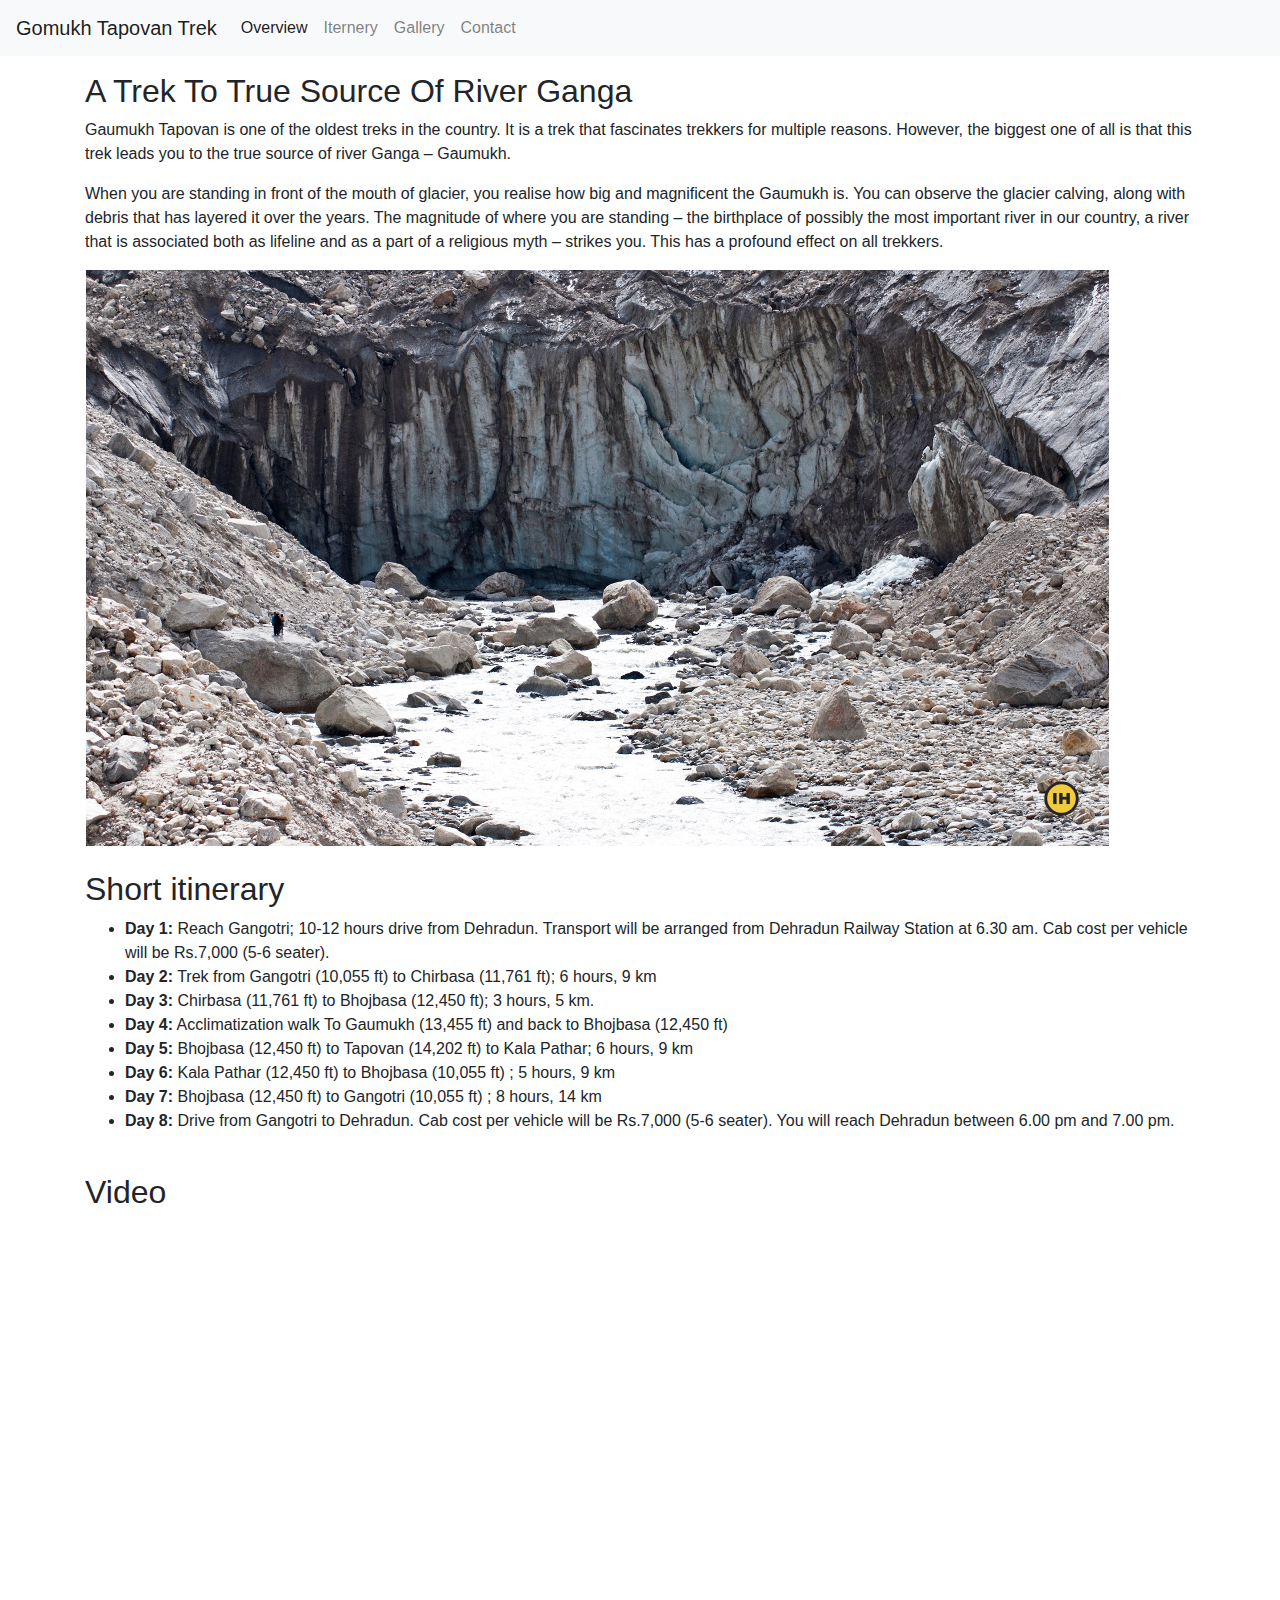
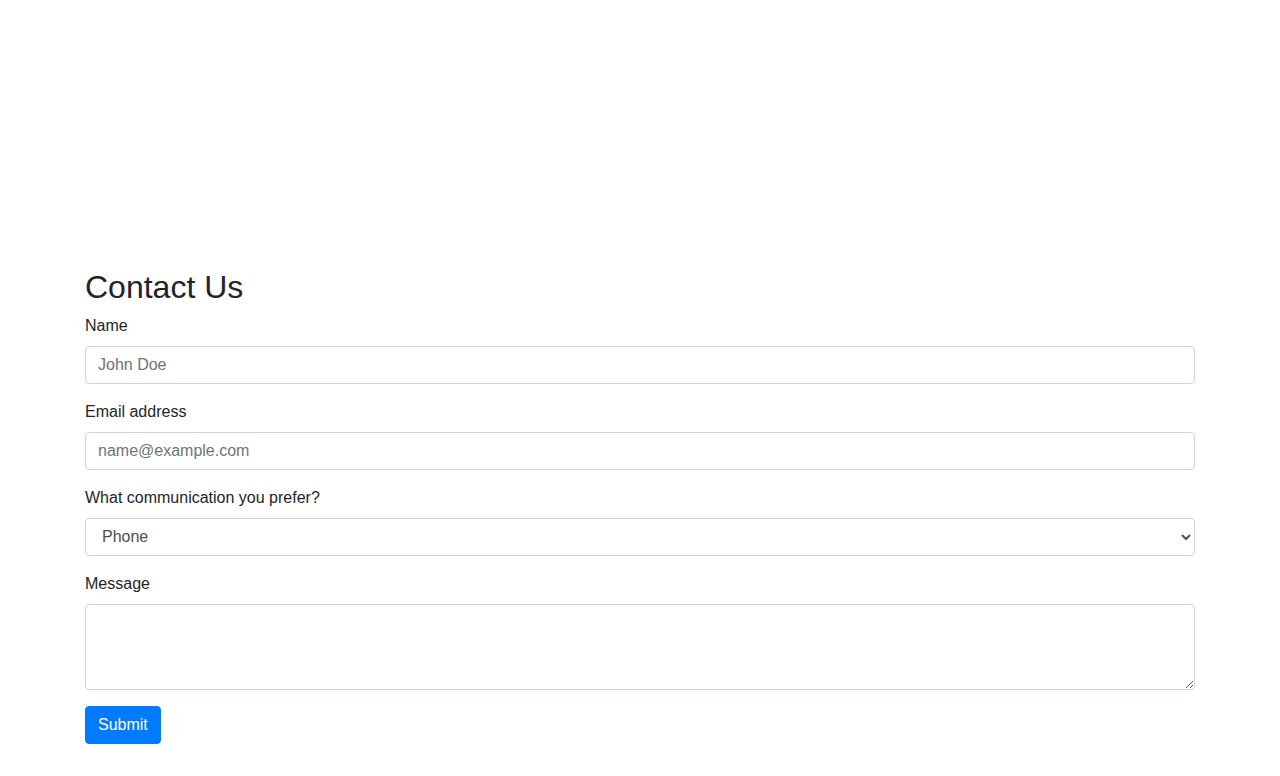
<file: Project_#1/index.html>
<!--
    Task: 
    We didn't cover all the possible HTML tags yet. What are they? And what should they be used for?

    For this project you should:
    1. Find a resource online that gives you a list of each HTML tag that you can use.
    2. Pick 5 of those tags (5 that we have not covered so far).
    3. Create a simple website about your favorite book / story, and include those 5 tags in the HTML. (The page can have any other tags as well, as long as those 5 are included). This can take any form. You can get as complicated or as simple as you wish.
    4. Add comments to each section of your code, explaining the purpose of that block.

    Extra Credit:
    For extra credit, use one or more of these tags (if you haven't already):
    1. <video>
    2. <audio>
    3. <form>
    4. <select>
    5. <input>
    6. <base>
    7. <meta>
    8. <iframe>
-->
<!DOCTYPE html>
<html lang="en">
<head>
  <!--new HTML tag 1: meta: used for charecter set and responsive layout-->
    <meta charset="UTF-8">
    <meta name="viewport" content="width=device-width, initial-scale=1.0">
  <!--new HTML 2: title: title of webpage-->  
    <title>My Travel Story</title>
    <!-- importing Bootstrap CSS -->
    <link rel="stylesheet" href="https://maxcdn.bootstrapcdn.com/bootstrap/4.0.0/css/bootstrap.min.css" integrity="sha384-Gn5384xqQ1aoWXA+058RXPxPg6fy4IWvTNh0E263XmFcJlSAwiGgFAW/dAiS6JXm" crossorigin="anonymous">

</head>
<body>
  <!--adding page header-->
    <header>
      <!--new HTML tag 3: nav: using for navigation-->
        <nav class="navbar navbar-expand-lg navbar-light bg-light">
            <a class="navbar-brand" href="#">Gomukh Tapovan Trek</a>
            <button class="navbar-toggler" type="button" data-toggle="collapse" data-target="#navbarSupportedContent" aria-controls="navbarSupportedContent" aria-expanded="false" aria-label="Toggle navigation">
              <span class="navbar-toggler-icon"></span>
            </button>
          <!--adding a section id as href to scroll to that section -->
            <div class="collapse navbar-collapse" id="navbarSupportedContent">
              <ul class="navbar-nav mr-auto">
                <li class="nav-item active">
                  <a class="nav-link" href="#overview">Overview <span class="sr-only">(current)</span></a>
                </li>
                <li class="nav-item">
                  <a class="nav-link" href="#iternery">Iternery</a>
                </li>
                <li class="nav-item">
                    <a class="nav-link" href="#gallery">Gallery</a>
                  </li>
                  <li class="nav-item">
                    <a class="nav-link" href="#contact">Contact</a>
                  </li>
                  </ul>
            </div>
          </nav>   
    </header>
    <!--page main content area-->
    <main>
      <!--new HTML tag 4: section: used to group site sections site-->
        <section id="overview" class="container my-2 py-2">
            <h2>A Trek To True Source Of River Ganga</h2>
            <p>Gaumukh Tapovan is one of the oldest treks in the country. It is a trek that fascinates trekkers for multiple reasons. However, the biggest one of all is that this trek leads you to the true source of river Ganga – Gaumukh.</p>

            <p>When you are standing in front of the mouth of glacier, you realise how big and magnificent the Gaumukh is. You can observe the glacier calving, along with debris that has layered it over the years. The magnitude of where you are standing – the birthplace of possibly the most important river in our country, a river that is associated both as lifeline and as a part of a religious myth – strikes you. This has a profound effect on all trekkers.</p>
            <img class="img-fluid" src="./images/Gaumukh-Gangotri-Glacier-Trek-Atul-Rana-Indiahikes-trekker.jpg" alt="">
        </section>
        <!--section 2 -->
        <section id="iternery" class="container my-2 py-2">
            <h2>Short itinerary</h2>
            <!--adding an unorderd list-->
            <ul>
                <li><b>Day 1:</b> Reach Gangotri; 10-12 hours drive from Dehradun. Transport will be arranged from Dehradun Railway Station at 6.30 am. Cab cost per vehicle will be Rs.7,000 (5-6 seater).</li>
                <li><b>Day 2:</b> Trek from Gangotri (10,055 ft) to Chirbasa (11,761 ft); 6 hours, 9 km</li>
                <li><b>Day 3:</b> Chirbasa (11,761 ft) to Bhojbasa (12,450 ft); 3 hours, 5 km.</li>
                <li><b>Day 4:</b> Acclimatization walk To Gaumukh (13,455 ft) and back to Bhojbasa (12,450 ft)</li>
                <li><b>Day 5:</b> Bhojbasa (12,450 ft) to Tapovan (14,202 ft) to Kala Pathar; 6 hours, 9 km</li>
                <li><b>Day 6:</b> Kala Pathar (12,450 ft) to Bhojbasa (10,055 ft) ; 5 hours, 9 km</li>
                <li><b>Day 7:</b> Bhojbasa (12,450 ft) to Gangotri (10,055 ft) ; 8 hours, 14 km</li>
                <li><b>Day 8:</b> Drive from Gangotri to Dehradun. Cab cost per vehicle will be Rs.7,000 (5-6 seater). You will reach Dehradun between 6.00 pm and 7.00 pm.</li>
            </ul>
            
        </section>
        <!--section 3-->
        <section id="gallery" class="container my-2 py-2">
          <h2>Video</h2>
            <div class="embed-responsive embed-responsive-16by9">
              <!--new HTML tag : 5: iframe: used to call a youtube video-->
                <iframe class="embed-responsive-item" src="https://www.youtube.com/embed/EZpmceY75E8?rel=0" allowfullscreen></iframe>
            </div>
        </section>
        <!--section 4-->
        <section id="contact" class="container my-2 py-2">
          <h2>Contact Us</h2>
          <!--new HTML tag 6: form: used to create form-->
            <form>
              <div class="form-group">
                <label for="exampleFormControlInput1">Name</label>
                <!--new HTML tag 7: input: used for form inputs-->
                <input type="text" class="form-control" placeholder="John Doe">
              </div>
              <div class="form-group">
                  <label for="exampleFormControlInput1">Email address</label>
                  <input type="email" class="form-control" placeholder="name@example.com">
                </div>
                <div class="form-group">
                  <label for="exampleFormControlSelect2">What communication you prefer?</label>
                  <select class="form-control">
                    <option>Phone</option>
                    <option>Email</option>
                    <option>F2F</option>
                  </select>
                </div>
                <div class="form-group">
                  <label for="exampleFormControlTextarea1">Message</label>
                  <textarea class="form-control" id="exampleFormControlTextarea1" rows="3"></textarea>
                </div>
                <div class="form-group">
                  <button type="button" class="btn btn-primary">Submit</button>
                </div>
              </form>
        </section>
    </main>

</body>
</html>
</file>
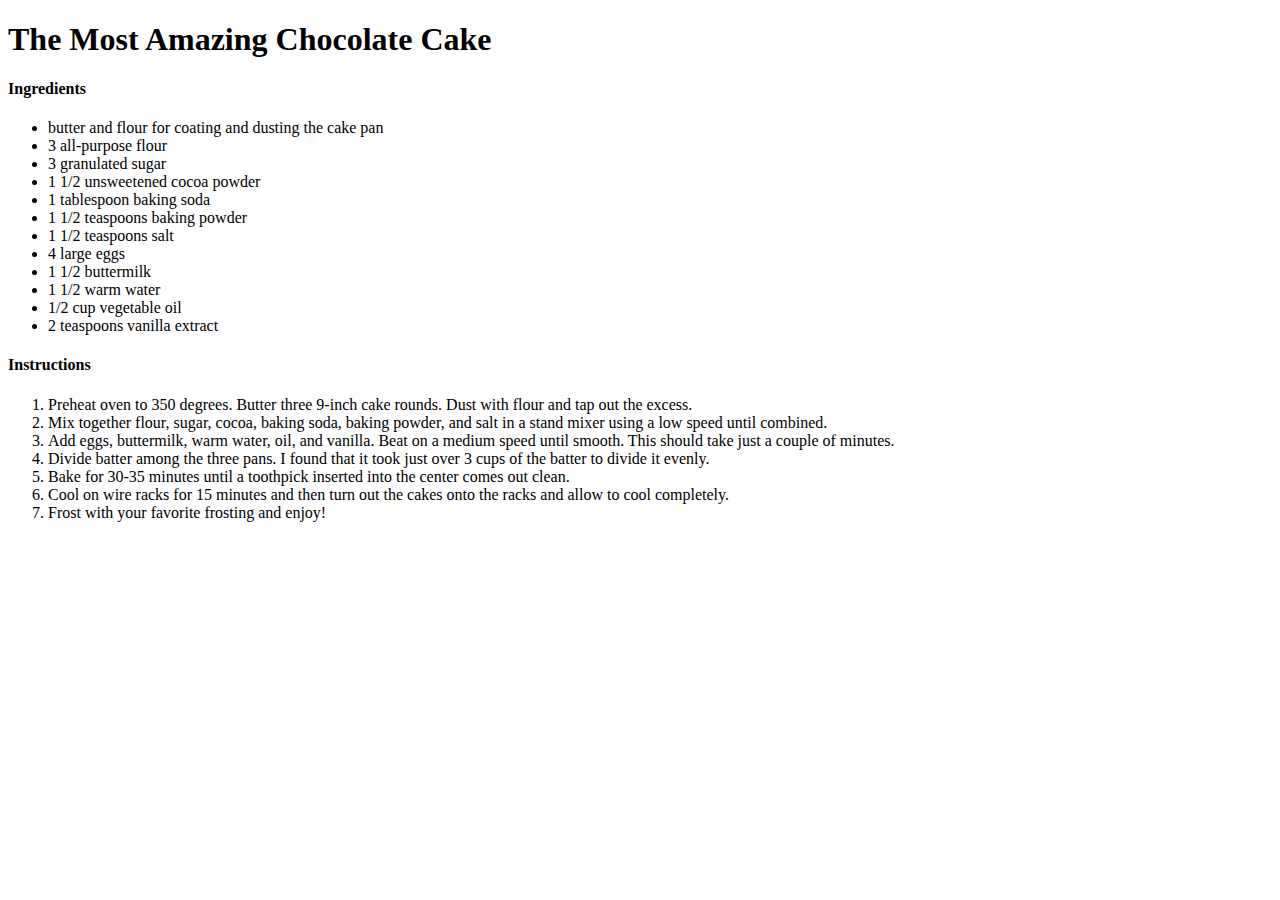
<file: Homework_Assignment_#1_Lists/HA1_lists.html>
<!DOCTYPE html>
<html>
<head>
    <meta charset="utf-8" />
    <meta http-equiv="X-UA-Compatible" content="IE=edge">
    <title>Homework Assignment #1</title>
    <meta name="viewport" content="width=device-width, initial-scale=1">
</head>
<body>
    <!--
Task:
What's your favorite food? Do you know how to make it yourself? If not, look up the recipe online. Next, create an HTML document, and within the body of the page, create two lists:
1. The first list should be an unordered list of all the ingredients needed to make the dish.
2. The second list should be an ordered list, detailing the steps you need to take to prepare that dish.

Extra Credit:
For extra credit, add comments to your HTML, to explain the purpose of each section of code that you create.
    -->
<!--Recipe name in big heading-->
<h1>The Most Amazing Chocolate Cake</h1>
<!--Small heading-->
        <h4>Ingredients</h4>
<!--Unordered list start-->        
        <ul>
            <!--List items start-->
            <li>butter and flour for coating and dusting the cake pan</li>
            <li>3 all-purpose flour</li>
            <li>3 granulated sugar</li>
            <li>1 1/2 unsweetened cocoa powder</li>
            <li>1 tablespoon baking soda</li>
            <li>1 1/2  teaspoons  baking powder</li>
            <li>1 1/2  teaspoons  salt</li>
            <li>4  large eggs</li>
            <li>1 1/2 buttermilk</li>
            <li>1 1/2 warm water</li>
            <li>1/2  cup  vegetable oil</li>
            <li>2  teaspoons  vanilla extract</li>
            <!--List items end-->
        </ul>
 <!--Unordered list start-->
<!--small heading-->
        <h4>Instructions</h4>
 <!--Ordered list start-->
        <ol>
            <!--List items start-->
            <li>Preheat oven to 350 degrees. Butter three 9-inch cake rounds. Dust with flour and tap out the excess.</li>
            <li>Mix together flour, sugar, cocoa, baking soda, baking powder, and salt in a stand mixer using a low speed until combined.</li>
            <li>Add eggs, buttermilk, warm water, oil, and vanilla. Beat on a medium speed until smooth. This should take just a couple of minutes.</li>
            <li>Divide batter among the three pans. I found that it took just over 3 cups of the batter to divide it evenly.</li>
            <li>Bake for 30-35 minutes until a toothpick inserted into the center comes out clean.</li>
            <li>Cool on wire racks for 15 minutes and then turn out the cakes onto the racks and allow to cool completely.</li>
            <li>Frost with your favorite frosting and enjoy!</li>
            <!--List items end-->
        </ol>
 <!--Ordered list end-->

</body>
</html>
</file>
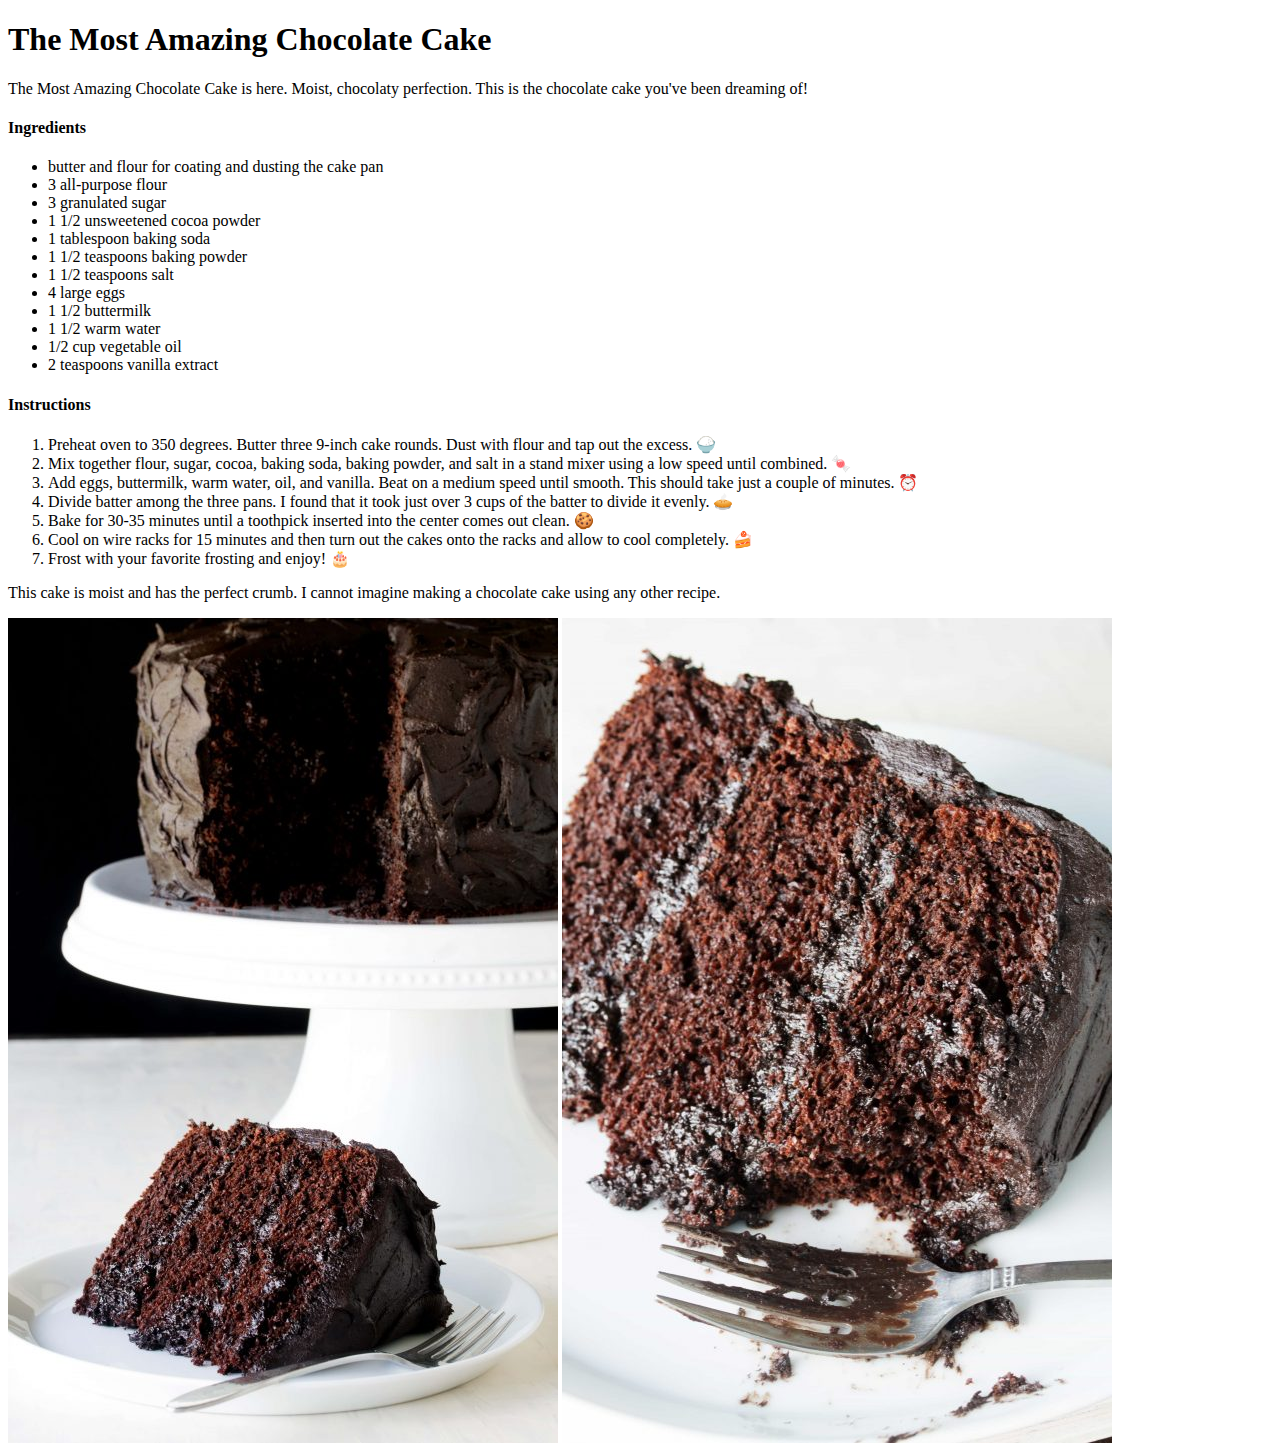
<file: Homework_Assignment_#2_Images/HA2_Images.html>
<!--
		Task:
		1. Add a title to your page (within the <head>) and an actual <h1> title on the page.
		2. Below the h1, add a paragraph that explains what the food is, and why you like it so much.
		3. Add emojis to your second list (the ordered list), so that at least 5 of the lines end with an emoji character. You can find emojis online pretty easily. Download them from your favorite emoji website and then upload them somewhere so you can link to them on your HTML page.
		4. Below your final list, add another paragraph that describes what the dish should look, smell, and taste like when it's all done.

		Extra Credit:
		Below the final paragraph on the page, add a few images of finished versions of your dish so that the reader can see what the final product should look like.
    -->
<!DOCTYPE html>
<html>
<head>
    <meta charset="utf-8" />
    <meta http-equiv="X-UA-Compatible" content="IE=edge">
    <title>The Most Amazing Chocolate Cake</title>
    <meta name="viewport" content="width=device-width, initial-scale=1">
</head>
<body>
<!--Recipe name in big heading-->
<h1>The Most Amazing Chocolate Cake</h1>
<!--paragraph-->
<p>The Most Amazing Chocolate Cake is here. Moist, chocolaty perfection. This is the chocolate cake you've been dreaming of!</p>
<!--Small heading-->
        <h4>Ingredients</h4>
<!--Unordered list start-->        
        <ul>
            <!--List items start-->
            <li>butter and flour for coating and dusting the cake pan</li>
            <li>3 all-purpose flour</li>
            <li>3 granulated sugar</li>
            <li>1 1/2 unsweetened cocoa powder</li>
            <li>1 tablespoon baking soda</li>
            <li>1 1/2  teaspoons  baking powder</li>
            <li>1 1/2  teaspoons  salt</li>
            <li>4  large eggs</li>
            <li>1 1/2 buttermilk</li>
            <li>1 1/2 warm water</li>
            <li>1/2  cup  vegetable oil</li>
            <li>2  teaspoons  vanilla extract</li>
            <!--List items end-->
        </ul>
 <!--Unordered list start-->
<!--small heading-->
        <h4>Instructions</h4>
 <!--Ordered list start-->
        <ol>
            <!--List items start-->
            <li>Preheat oven to 350 degrees. Butter three 9-inch cake rounds. Dust with flour and tap out the excess. 🍚</li><!--Added smiley-->
            <li>Mix together flour, sugar, cocoa, baking soda, baking powder, and salt in a stand mixer using a low speed until combined. 🍬</li>
            <li>Add eggs, buttermilk, warm water, oil, and vanilla. Beat on a medium speed until smooth. This should take just a couple of minutes. ⏰</li>
            <li>Divide batter among the three pans. I found that it took just over 3 cups of the batter to divide it evenly. 🥧</li>
            <li>Bake for 30-35 minutes until a toothpick inserted into the center comes out clean. 🍪</li>
            <li>Cool on wire racks for 15 minutes and then turn out the cakes onto the racks and allow to cool completely. 🍰</li>
            <li>Frost with your favorite frosting and enjoy! 🎂</li>
            <!--List items end-->
        </ol>
 <!--Ordered list end-->
 <!--last paragraph-->
 <p>This cake is moist and has the perfect crumb. I cannot imagine making a chocolate cake using any other recipe.</p>
 <img src="./images/The-Most-Amazing-Chocolate-Cake.jpg" alt="Chocolate cake">
<img src="./images/The-Most-Amazing-Chocolate-Cake2.jpg" alt="chocolate cake">
</body>
</html>
</file>
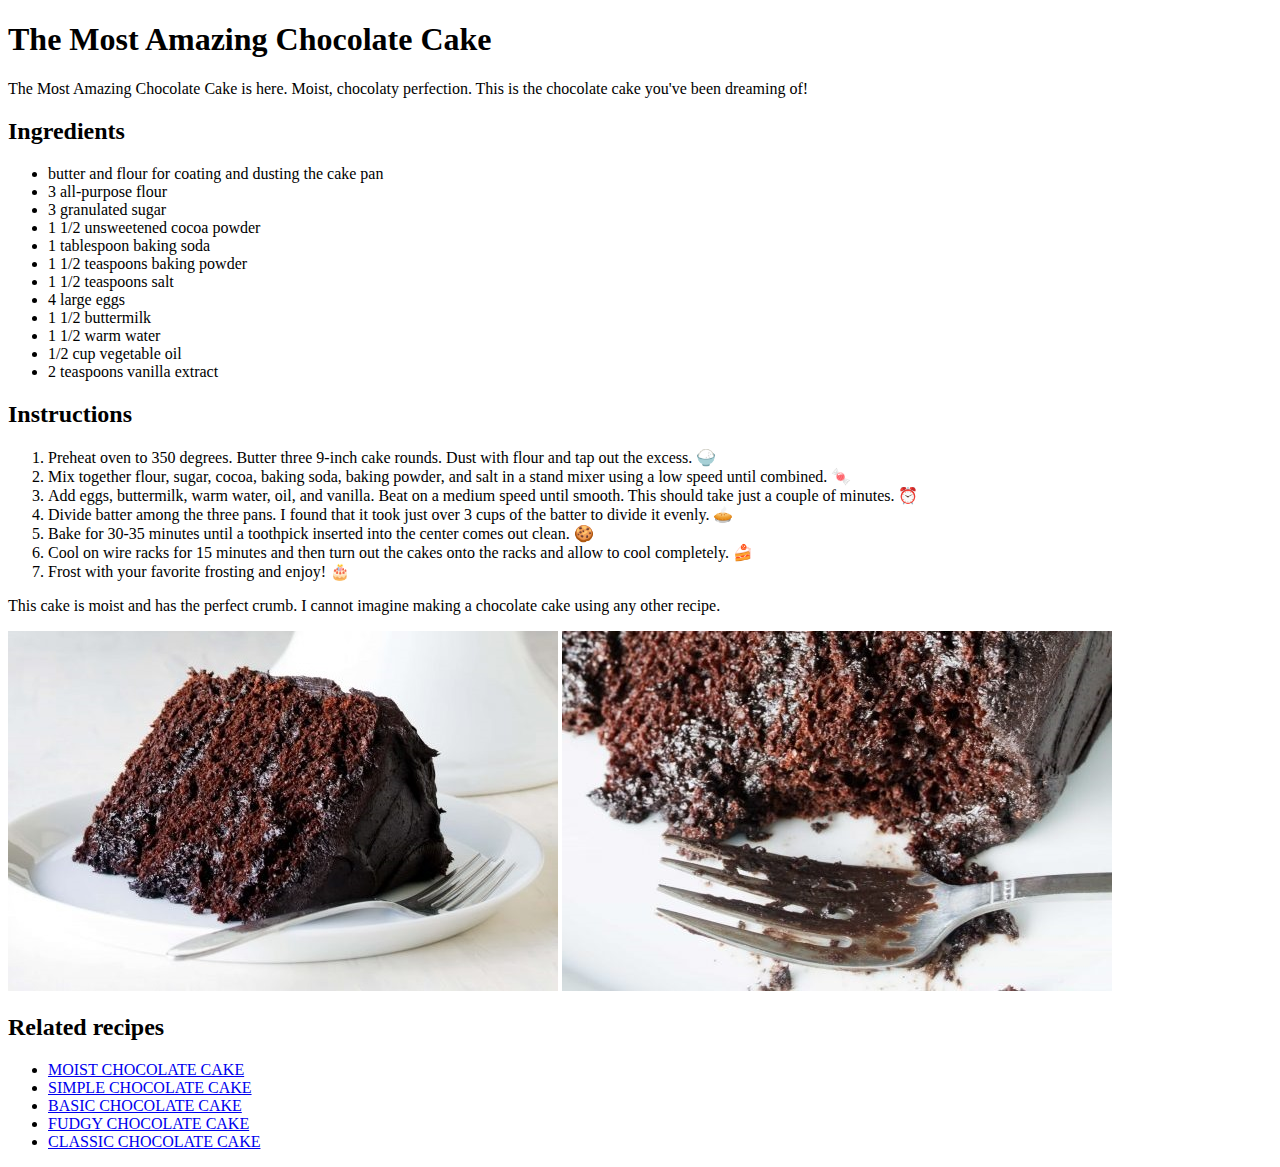
<file: Homework_Assignment_#3_Links/HA3_links.html>
<!--
		Task:
        It's time to compare your recipe to the recipes of others. Find the 5 best recipes for your dish from around the web. Now, add a list to the bottom of your document that links to each of those recipes.

        Extra Credit:
        So far your page is fairly unstructured (just lists, paragraphs and one title). Spruce it up a little by adding section-headings and extra elements to make the recipe more helpful to your readers. Get creative, add any elements you feel would help the user really understand the recipe and the dish itself.
    -->
<!DOCTYPE html>
<html>
<head>
    <meta charset="utf-8" />
    <meta http-equiv="X-UA-Compatible" content="IE=edge">
    <title>The Most Amazing Chocolate Cake</title>
    <meta name="viewport" content="width=device-width, initial-scale=1">
</head>
<body>
    <header>
        <!--Recipe name in big heading-->
        <h1>The Most Amazing Chocolate Cake</h1>
    </header>
    <section>
        <!--paragraph-->
        <p>The Most Amazing Chocolate Cake is here. Moist, chocolaty perfection. This is the chocolate cake you've been dreaming of!</p>
        <!--Small heading-->
                <h2>Ingredients</h2>
        <!--Unordered list start-->        
                <ul>
                    <!--List items start-->
                    <li>butter and flour for coating and dusting the cake pan</li>
                    <li>3 all-purpose flour</li>
                    <li>3 granulated sugar</li>
                    <li>1 1/2 unsweetened cocoa powder</li>
                    <li>1 tablespoon baking soda</li>
                    <li>1 1/2  teaspoons  baking powder</li>
                    <li>1 1/2  teaspoons  salt</li>
                    <li>4  large eggs</li>
                    <li>1 1/2 buttermilk</li>
                    <li>1 1/2 warm water</li>
                    <li>1/2  cup  vegetable oil</li>
                    <li>2  teaspoons  vanilla extract</li>
                    <!--List items end-->
                </ul>
        <!--Unordered list start-->
    </section>
    <section>
        <!--small heading-->
        <h2>Instructions</h2>
        <!--Ordered list start-->
            <ol>
                <!--List items start-->
                <li>Preheat oven to 350 degrees. Butter three 9-inch cake rounds. Dust with flour and tap out the excess. 🍚</li><!--Added smiley-->
                <li>Mix together flour, sugar, cocoa, baking soda, baking powder, and salt in a stand mixer using a low speed until combined. 🍬</li>
                <li>Add eggs, buttermilk, warm water, oil, and vanilla. Beat on a medium speed until smooth. This should take just a couple of minutes. ⏰</li>
                <li>Divide batter among the three pans. I found that it took just over 3 cups of the batter to divide it evenly. 🥧</li>
                <li>Bake for 30-35 minutes until a toothpick inserted into the center comes out clean. 🍪</li>
                <li>Cool on wire racks for 15 minutes and then turn out the cakes onto the racks and allow to cool completely. 🍰</li>
                <li>Frost with your favorite frosting and enjoy! 🎂</li>
                <!--List items end-->
            </ol>
        <!--Ordered list end-->
        <!--last paragraph-->
        <p>This cake is moist and has the perfect crumb. I cannot imagine making a chocolate cake using any other recipe.</p>
    </section>
    <section>
        <!--Images-->
        <img src="./images/The-Most-Amazing-Chocolate-Cake.jpg" alt="Chocolate cake">
        <img src="./images/The-Most-Amazing-Chocolate-Cake2.jpg" alt="chocolate cake">
    </section>
    <section>
        <!--links-->    
        <h2>Related recipes</h2>
        <ul>
            <li><a href="https://www.lifeloveandsugar.com/best-chocolate-cake/" target="_blank">MOIST CHOCOLATE CAKE</a></li>
            <li><a href="https://www.joyofbaking.com/cakes/SimpleChocolateCake.html" target="_blank">SIMPLE CHOCOLATE CAKE</a></li>
            <li><a href="https://www.foodnetwork.com/recipes/food-network-kitchen/basic-chocolate-cake-recipe-2120876" target="_blank">BASIC CHOCOLATE CAKE</a></li>
            <li><a href="https://cafedelites.com/best-fudgy-chocolate-cake/" target="_blank">FUDGY CHOCOLATE CAKE</a></li>
            <li><a href="https://thestayathomechef.com/the-most-amazing-chocolate-cake/" target="_blank">CLASSIC CHOCOLATE CAKE</a></li>
        </ul>
    </section>

</body>
</html>
</file>
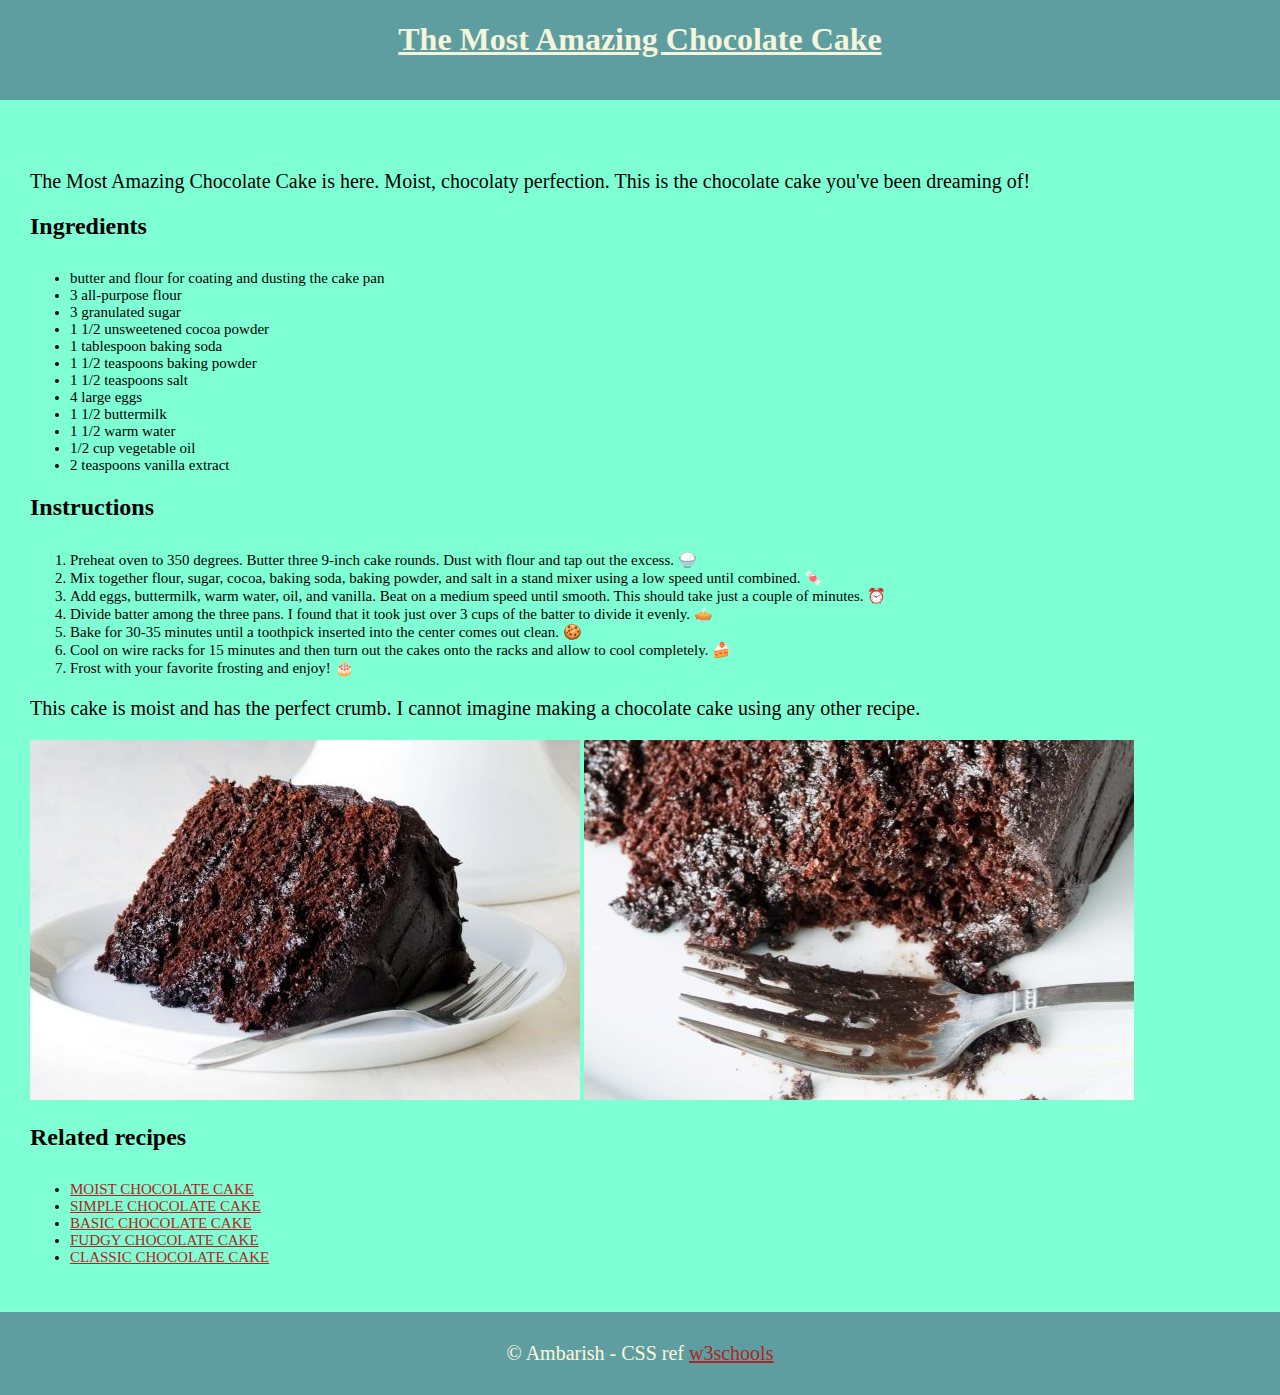
<file: Homework_Assignment_#4_Basic_Styling/HA4_styling.html>
<!--
		Task:
        Let's go back to your recipe (from assignments #1, #2, and #3), and add some styling to it.
        1. Change the background color of the entire page (choose any color you wish)
        2. Change the font size of the paragraphs and lists so they are different sizes.
        3. Add padding below each heading (h1, h2 etc) you've used, to space them out from the content they're above.
        4. Make the page title (the h1) bold, and make it underlined.

        Extra Credit:
        1. Find a website that lists out all the various css properties you can use, and note that URL as a comment in your code.
        2. Using that website as a resource, add a styling property that we haven't covered yet.
    -->
<!DOCTYPE html>
<html>
<head>
    <meta charset="utf-8" />
    <meta http-equiv="X-UA-Compatible" content="IE=edge">
    <title>The Most Amazing Chocolate Cake</title>
    <meta name="viewport" content="width=device-width, initial-scale=1">
    <style>
        body{
            background-color: aquamarine;
            margin: 0;
            padding: 0;
        }
        p{
            font-size: 20px;
        }
        li{
            font-size: 15px;
        }
        h1,h2,h3,h4{
            padding-bottom: 10px;
        }
        h1{
            font-weight: bold;
            text-decoration: underline;
            text-align: center;
        }
        header{
            position: fixed;
            top: 0;
            width: 100%;
            z-index: 99;
            background-color: cadetblue;
            height: 100px;
        }
        header h1{
            color: beige;
        }
        main{
            margin-top: 120px;
            padding: 30px;
        }
        footer{
            background-color: cadetblue;
            width: 100%;
            padding: 10px 0;
        }
        footer p{
            text-align: center;
            color: cornsilk;
        }
        a{
            color: firebrick;
        }
    </style>
</head>
<body>
    <header>
        <!--Recipe name in big heading-->
        <h1>The Most Amazing Chocolate Cake</h1>
    </header>
    <main>
        <section>
            <!--paragraph-->
            <p>The Most Amazing Chocolate Cake is here. Moist, chocolaty perfection. This is the chocolate cake you've been dreaming of!</p>
            <!--Small heading-->
                    <h2>Ingredients</h2>
            <!--Unordered list start-->        
                    <ul>
                        <!--List items start-->
                        <li>butter and flour for coating and dusting the cake pan</li>
                        <li>3 all-purpose flour</li>
                        <li>3 granulated sugar</li>
                        <li>1 1/2 unsweetened cocoa powder</li>
                        <li>1 tablespoon baking soda</li>
                        <li>1 1/2  teaspoons  baking powder</li>
                        <li>1 1/2  teaspoons  salt</li>
                        <li>4  large eggs</li>
                        <li>1 1/2 buttermilk</li>
                        <li>1 1/2 warm water</li>
                        <li>1/2  cup  vegetable oil</li>
                        <li>2  teaspoons  vanilla extract</li>
                        <!--List items end-->
                    </ul>
            <!--Unordered list start-->
        </section>
        <section>
            <!--small heading-->
            <h2>Instructions</h2>
            <!--Ordered list start-->
                <ol>
                    <!--List items start-->
                    <li>Preheat oven to 350 degrees. Butter three 9-inch cake rounds. Dust with flour and tap out the excess. 🍚</li><!--Added smiley-->
                    <li>Mix together flour, sugar, cocoa, baking soda, baking powder, and salt in a stand mixer using a low speed until combined. 🍬</li>
                    <li>Add eggs, buttermilk, warm water, oil, and vanilla. Beat on a medium speed until smooth. This should take just a couple of minutes. ⏰</li>
                    <li>Divide batter among the three pans. I found that it took just over 3 cups of the batter to divide it evenly. 🥧</li>
                    <li>Bake for 30-35 minutes until a toothpick inserted into the center comes out clean. 🍪</li>
                    <li>Cool on wire racks for 15 minutes and then turn out the cakes onto the racks and allow to cool completely. 🍰</li>
                    <li>Frost with your favorite frosting and enjoy! 🎂</li>
                    <!--List items end-->
                </ol>
            <!--Ordered list end-->
            <!--last paragraph-->
            <p>This cake is moist and has the perfect crumb. I cannot imagine making a chocolate cake using any other recipe.</p>
        </section>
        <section>
            <!--Images-->
            <img src="./images/The-Most-Amazing-Chocolate-Cake.jpg" alt="Chocolate cake">
            <img src="./images/The-Most-Amazing-Chocolate-Cake2.jpg" alt="chocolate cake">
        </section>
        <section>
            <!--links-->    
            <h2>Related recipes</h2>
            <ul>
                <li><a href="https://www.lifeloveandsugar.com/best-chocolate-cake/" target="_blank">MOIST CHOCOLATE CAKE</a></li>
                <li><a href="https://www.joyofbaking.com/cakes/SimpleChocolateCake.html" target="_blank">SIMPLE CHOCOLATE CAKE</a></li>
                <li><a href="https://www.foodnetwork.com/recipes/food-network-kitchen/basic-chocolate-cake-recipe-2120876" target="_blank">BASIC CHOCOLATE CAKE</a></li>
                <li><a href="https://cafedelites.com/best-fudgy-chocolate-cake/" target="_blank">FUDGY CHOCOLATE CAKE</a></li>
                <li><a href="https://thestayathomechef.com/the-most-amazing-chocolate-cake/" target="_blank">CLASSIC CHOCOLATE CAKE</a></li>
            </ul>
        </section>
    
    </main>
    <footer>
        <p>
            &copy; Ambarish - CSS ref <a href="https://www.w3schools.com/css/" target="_blank">w3schools</a>
        </p>
    </footer>

</body>
</html>
</file>
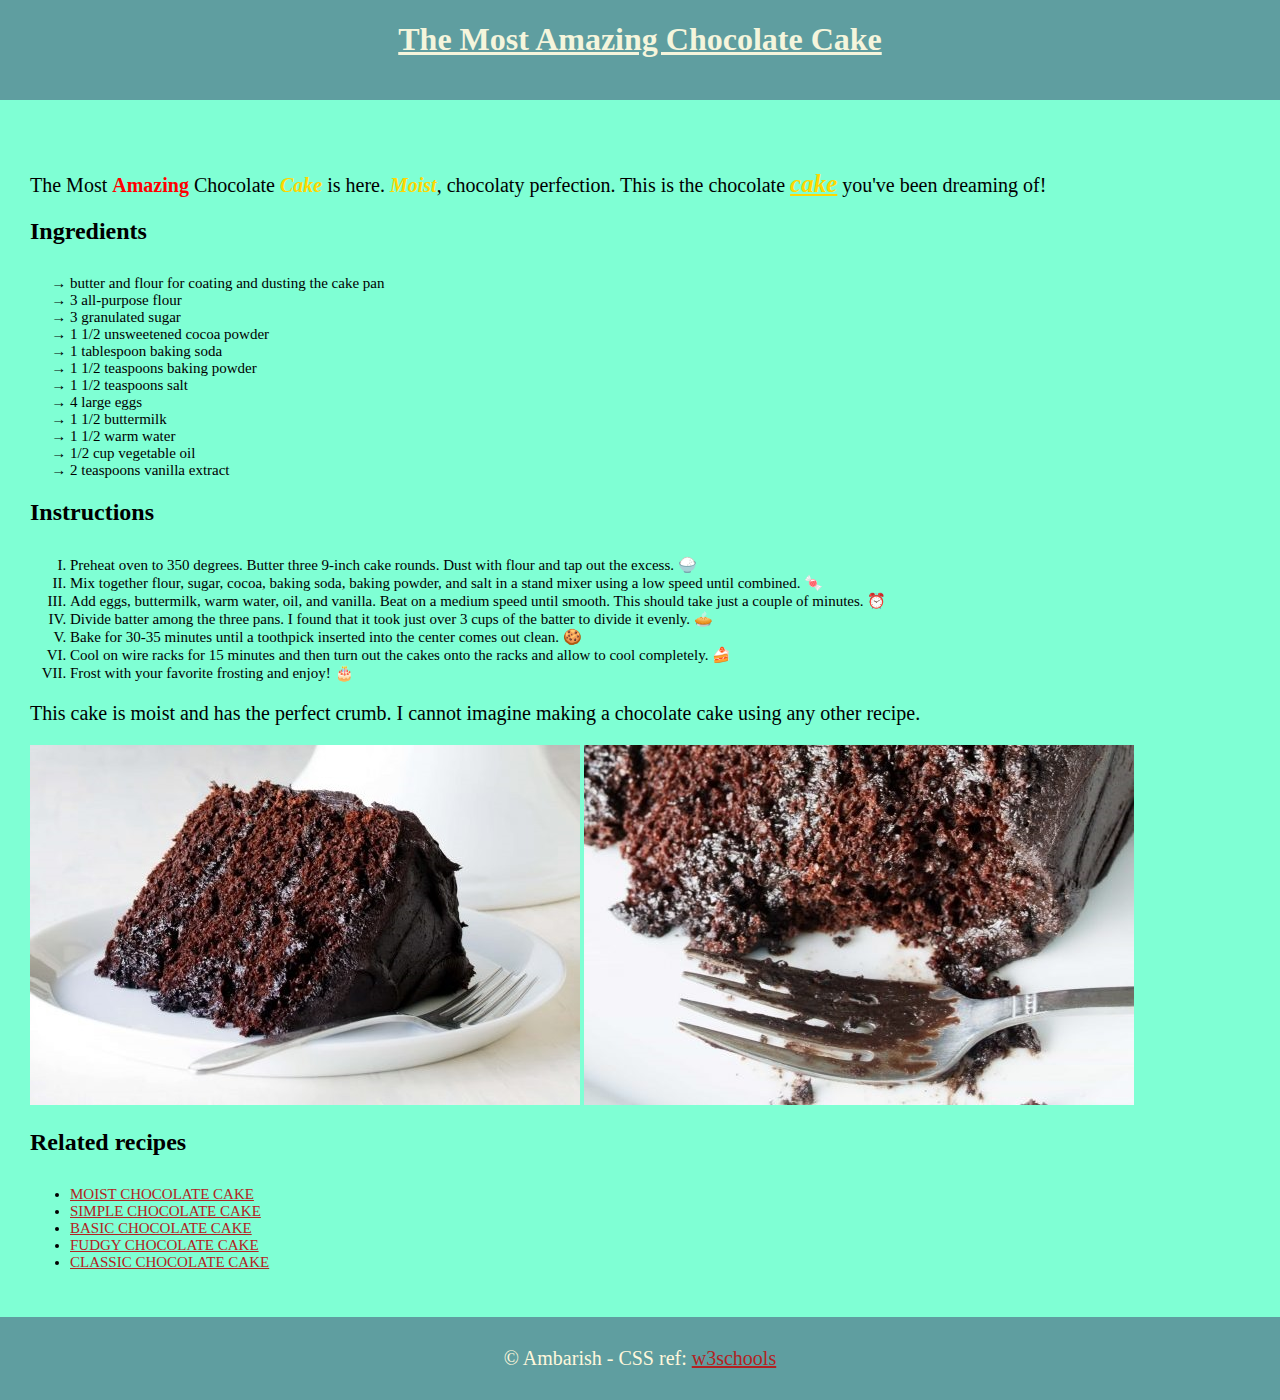
<file: Homework_Assignment_#5_Classes_and_IDs/HA5_classes_ids.html>
<!--
		Task:
        1. Refactor (aka rewrite / reorganize) your code from assignment #4 so that more than 75% of your CSS is selecting elements by classes and IDs.
        2. Give your ordered list and unordered list unique classes.
        3. If you haven't yet, find a resource online that explains all the different CSS properties you can use in your website.
        4. Change the bullet-points in the unordered list so that they are an image/icon of your choosing.
        4. Change the numbers in the ordered list so that they are roman numerals instead.

        Extra Credit:
        1. Within one of your paragraphs, add <span> elements around several words or phrases that should be emphasized.
        2. Within your CSS create a selector that will only apply to <span> elements that are within <p> elements, and make them italic.
        3. Within your CSS create a selector that will only apply the last <span> within a <p> tag, and make it underlined.
        4. Give the first <span> element within the <p> tag a special class. Now add CSS that will remove the italics and apply a red color instead. 
    -->
<!DOCTYPE html>
<html>
<head>
    <meta charset="utf-8" />
    <meta http-equiv="X-UA-Compatible" content="IE=edge">
    <title>The Most Amazing Chocolate Cake</title>
    <meta name="viewport" content="width=device-width, initial-scale=1">
    <style>
        /* body css */
        #appBody{
            background-color: aquamarine;
            margin: 0;
            padding: 0;
        }
        /* p & li font-size */
        p{
            font-size: 20px;
        }
        li{
            font-size: 15px;
        }
        /* using arrow icon instead bullet */
        .ingredients li{
            list-style: none;
            list-style-type: '→ ';
        }
        /* using roman instead numbers */
        .instructions li{
            list-style: none;
            list-style-type: upper-roman;
        }
        /* adding padding to headings */
        h1,h2,h3,h4{
            padding-bottom: 10px;
        }
        /* main header bold and underline */
        .heading{
            font-weight: bold;
            text-decoration: underline;
            text-align: center;
        }
        /* header fixed on top using position */
        .header{
            position: fixed;
            top: 0;
            width: 100%;
            z-index: 99;
            background-color: cadetblue;
            height: 100px;
        }
        .header h1{
            color: beige;
        }
        .main{
            margin-top: 120px;
            padding: 30px;
        }
        .footer{
            background-color: cadetblue;
            width: 100%;
            padding: 10px 0;
        }
        .footer p{
            text-align: center;
            color: cornsilk;
        }
        a{
            color: firebrick;
        }
        /* style aded to p span */
        p > span{
            color: gold;
            font-weight: bold;
            font-style: italic;
        }
        p > span:last-child{
            text-decoration: underline;
            font-size: 25px;
        }
        span.amze{
            color: red;
            font-style: normal;
        }
    </style>
</head>
<body id="appBody">
    <header class="header">
        <!--Recipe name in big heading-->
        <h1 class="heading">The Most Amazing Chocolate Cake</h1>
    </header>
    <main class="main">
        <section>
            <!--paragraph-->
            <p>The Most <span class="amze">Amazing</span> Chocolate <span>Cake</span> is here. <span>Moist</span>, chocolaty perfection. This is the chocolate <span>cake</span> you've been dreaming of!</p>
            <!--Small heading-->
                    <h2>Ingredients</h2>
            <!--Unordered list start-->        
                    <ul class="ingredients">
                        <!--List items start-->
                        <li>butter and flour for coating and dusting the cake pan</li>
                        <li>3 all-purpose flour</li>
                        <li>3 granulated sugar</li>
                        <li>1 1/2 unsweetened cocoa powder</li>
                        <li>1 tablespoon baking soda</li>
                        <li>1 1/2  teaspoons  baking powder</li>
                        <li>1 1/2  teaspoons  salt</li>
                        <li>4  large eggs</li>
                        <li>1 1/2 buttermilk</li>
                        <li>1 1/2 warm water</li>
                        <li>1/2  cup  vegetable oil</li>
                        <li>2  teaspoons  vanilla extract</li>
                        <!--List items end-->
                    </ul>
            <!--Unordered list start-->
        </section>
        <section>
            <!--small heading-->
            <h2>Instructions</h2>
            <!--Ordered list start-->
                <ol class="instructions">
                    <!--List items start-->
                    <li>Preheat oven to 350 degrees. Butter three 9-inch cake rounds. Dust with flour and tap out the excess. 🍚</li><!--Added smiley-->
                    <li>Mix together flour, sugar, cocoa, baking soda, baking powder, and salt in a stand mixer using a low speed until combined. 🍬</li>
                    <li>Add eggs, buttermilk, warm water, oil, and vanilla. Beat on a medium speed until smooth. This should take just a couple of minutes. ⏰</li>
                    <li>Divide batter among the three pans. I found that it took just over 3 cups of the batter to divide it evenly. 🥧</li>
                    <li>Bake for 30-35 minutes until a toothpick inserted into the center comes out clean. 🍪</li>
                    <li>Cool on wire racks for 15 minutes and then turn out the cakes onto the racks and allow to cool completely. 🍰</li>
                    <li>Frost with your favorite frosting and enjoy! 🎂</li>
                    <!--List items end-->
                </ol>
            <!--Ordered list end-->
            <!--last paragraph-->
            <p>This cake is moist and has the perfect crumb. I cannot imagine making a chocolate cake using any other recipe.</p>
        </section>
        <section>
            <!--Images-->
            <img src="./images/The-Most-Amazing-Chocolate-Cake.jpg" alt="Chocolate cake">
            <img src="./images/The-Most-Amazing-Chocolate-Cake2.jpg" alt="chocolate cake">
        </section>
        <section>
            <!--links-->    
            <h2>Related recipes</h2>
            <ul class="links">
                <li><a href="https://www.lifeloveandsugar.com/best-chocolate-cake/" target="_blank">MOIST CHOCOLATE CAKE</a></li>
                <li><a href="https://www.joyofbaking.com/cakes/SimpleChocolateCake.html" target="_blank">SIMPLE CHOCOLATE CAKE</a></li>
                <li><a href="https://www.foodnetwork.com/recipes/food-network-kitchen/basic-chocolate-cake-recipe-2120876" target="_blank">BASIC CHOCOLATE CAKE</a></li>
                <li><a href="https://cafedelites.com/best-fudgy-chocolate-cake/" target="_blank">FUDGY CHOCOLATE CAKE</a></li>
                <li><a href="https://thestayathomechef.com/the-most-amazing-chocolate-cake/" target="_blank">CLASSIC CHOCOLATE CAKE</a></li>
            </ul>
        </section>
    
    </main>
    <footer class="footer">
        <p>
            &copy; Ambarish - CSS ref:  <a href="https://www.w3schools.com/css/" target="_blank">w3schools</a>
        </p>
    </footer>

</body>
</html>
</file>
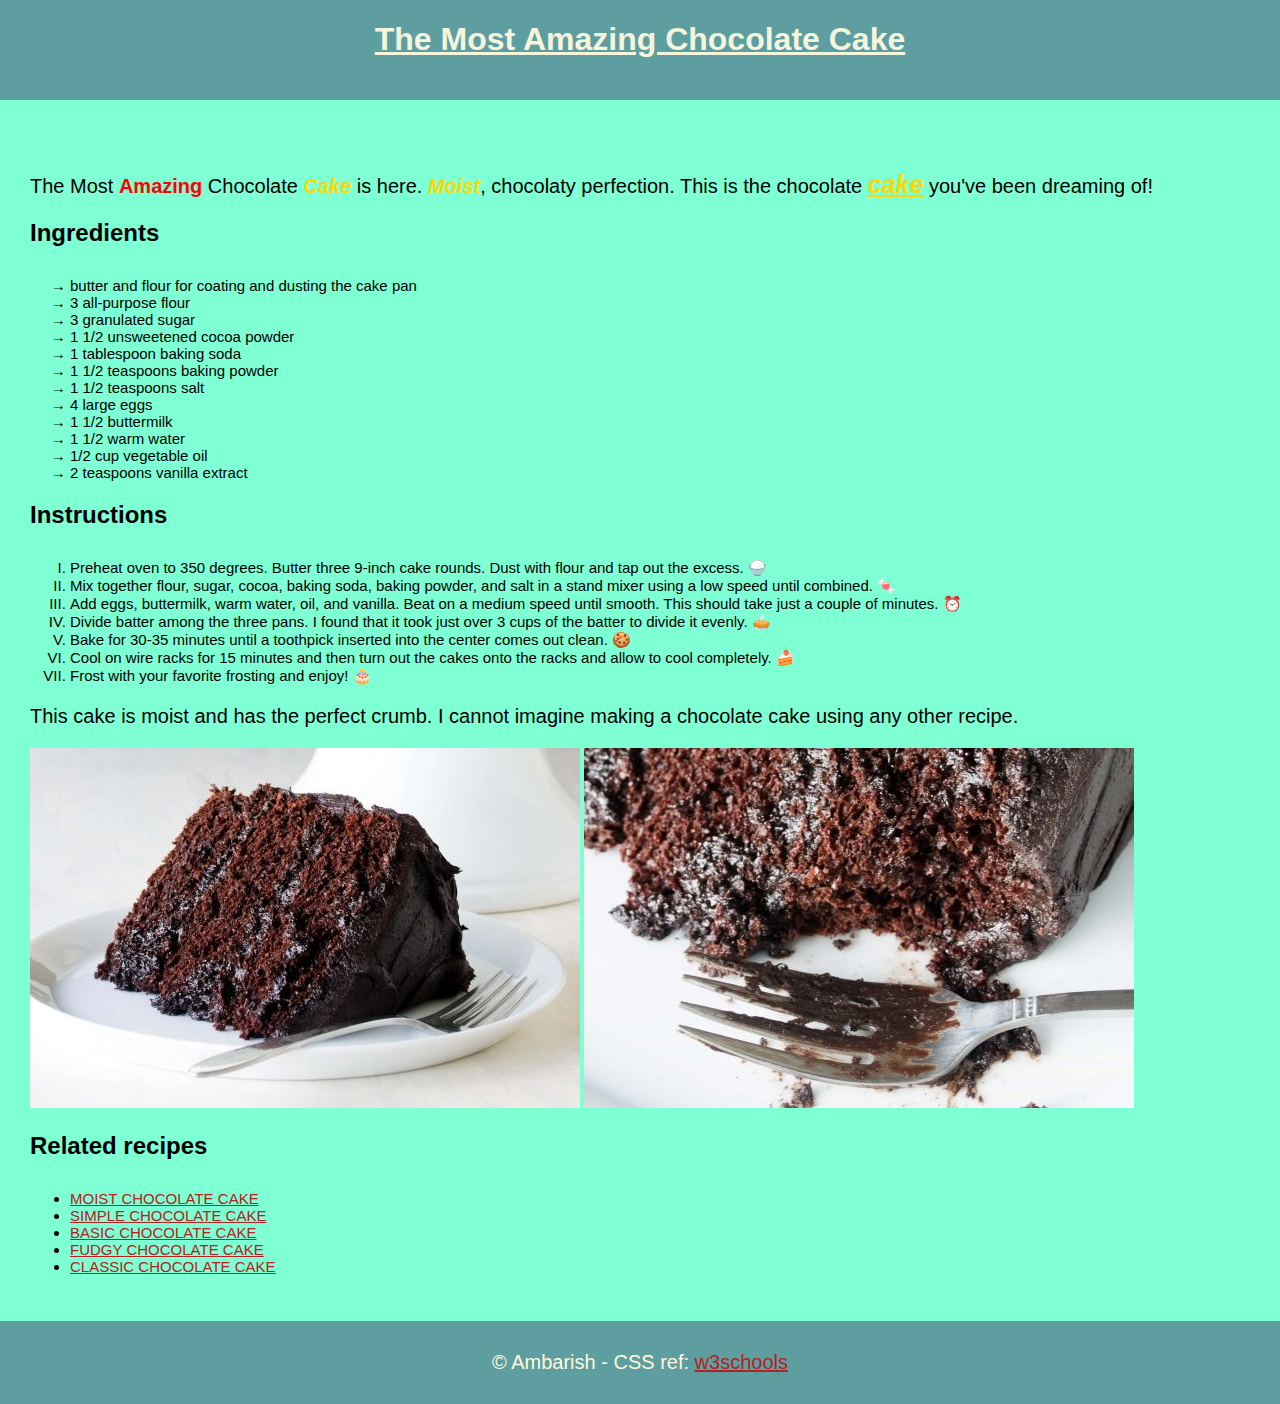
<file: Homework_Assignment_#6_Responsiveness/HA6_RESPONSIVENESS.html>
<!--
		Task:
        It's time to make your recipe a bit more mobile friendly.
        1. Using a combination of HTML and CSS changes, modify your recipe site so that it works well on mobile devices of all sizes.
        2. Within your browser's dev-tools, simulate different screen sizes so that you can check your work.

        Extra Credit:
        1. Look up the css "media" rule, and learn how to apply special styles to different browser sizes.
        2. Using one media rule, target all browsers smaller than 400px
        3. Using another media rule, target all browsers between 401px and 750px;
        4. Using another media rule, target all browsers larger than 750px.
        5. Add special styles to each media screen to enhance responsiveness (adjust font sizes, colors, hide and show content, etc). 
    -->
<!DOCTYPE html>
<html>
<head>
    <meta charset="utf-8" />
    <meta http-equiv="X-UA-Compatible" content="IE=edge">
    <meta name="viewport" content="width=device-width">
    <title>The Most Amazing Chocolate Cake</title>
    <style>
        /* body css */
        #appBody{
            background-color: aquamarine;
            margin: 0;
            padding: 0;
            font-family: Arial, Helvetica, sans-serif;
        }
        img{
            max-width: 100%;
        }
        /* p & li font-size */
        p{
            font-size: 20px;
        }
        li{
            font-size: 15px;
        }
        /* using arrow icon instead bullet */
        .ingredients li{
            list-style: none;
            list-style-type: '→ ';
        }
        /* using roman instead numbers */
        .instructions li{
            list-style: none;
            list-style-type: upper-roman;
        }
        /* adding padding to headings */
        h1,h2,h3,h4{
            padding-bottom: 10px;
        }
        /* main header bold and underline */
        .heading{
            font-weight: bold;
            text-decoration: underline;
            text-align: center;
        }
        /* header fixed on top using position */
        .header{
            position: fixed;
            top: 0;
            width: 100%;
            z-index: 99;
            background-color: cadetblue;
            min-height: 100px;
        }
        .header h1{
            color: beige;
        }
        .main{
            margin-top: 120px;
            padding: 30px;
        }
        .footer{
            background-color: cadetblue;
            width: 100%;
            padding: 10px 0;
        }
        .footer p{
            text-align: center;
            color: cornsilk;
        }
        a{
            color: firebrick;
        }
        /* style aded to p span */
        p > span{
            color: gold;
            font-weight: bold;
            font-style: italic;
        }
        p > span:last-child{
            text-decoration: underline;
            font-size: 25px;
        }
        span.amze{
            color: red;
            font-style: normal;
        }
        /* responsive design 401px-750px*/
        @media screen and (max-width: 750px) and (min-width: 401px){
            #appBody{
                background-color: beige;
                color: darkslategray;
            }
            .heading{
                font-size: 20px;
            }
            .header{
                min-height: 50px;
            }
            .main{
                margin-top: 40px;
                padding: 10px;
            }
            h1, h2, h3, h4{
                margin-bottom: 0;
                padding-bottom: 0;
                text-transform: capitalize;
            }
            .footer p{
                font-size: 12px;
                text-transform: uppercase;
            }
            li{
                font-size: 14px;
                line-height: 22px;
            }
            ul, ol{
                padding-left: 25px;
            }
        }
        /* responsive under 400px */
        @media screen and (max-width: 400px){
            #appBody{
                background-color: dimgray;
                color: floralwhite;
            }
            .heading{
                font-size: 18px;
            }
            .header{
                min-height: 50px;
                background-color: khaki;
            }
            .header h1{
                color: mediumpurple;
            }
            .main{
                margin-top: 40px;
                padding: 10px;
            }
            h1, h2, h3, h4{
                margin-bottom: 0;
                padding-bottom: 0;
                text-transform: capitalize;
            }
            .footer p{
                font-size: 12px;
                text-transform: uppercase;
            }
            li{
                font-size: 14px;
                line-height: 22px;
            }
            ul, ol{
                padding-left: 25px;
            }
            p{
                font-size: 16px;
            }
            h2{
                font-size: 18px;
                text-transform: uppercase;
            }
            a{
                color: khaki;
            }
            p > span:last-child{
                text-decoration: underline;
                font-size: 20px;
            }
        }
    </style>
</head>
<body id="appBody">
    <header class="header">
        <!--Recipe name in big heading-->
        <h1 class="heading">The Most Amazing Chocolate Cake</h1>
    </header>
    <main class="main">
        <section>
            <!--paragraph-->
            <p>The Most <span class="amze">Amazing</span> Chocolate <span>Cake</span> is here. <span>Moist</span>, chocolaty perfection. This is the chocolate <span>cake</span> you've been dreaming of!</p>
            <!--Small heading-->
                    <h2>Ingredients</h2>
            <!--Unordered list start-->        
                    <ul class="ingredients">
                        <!--List items start-->
                        <li>butter and flour for coating and dusting the cake pan</li>
                        <li>3 all-purpose flour</li>
                        <li>3 granulated sugar</li>
                        <li>1 1/2 unsweetened cocoa powder</li>
                        <li>1 tablespoon baking soda</li>
                        <li>1 1/2  teaspoons  baking powder</li>
                        <li>1 1/2  teaspoons  salt</li>
                        <li>4  large eggs</li>
                        <li>1 1/2 buttermilk</li>
                        <li>1 1/2 warm water</li>
                        <li>1/2  cup  vegetable oil</li>
                        <li>2  teaspoons  vanilla extract</li>
                        <!--List items end-->
                    </ul>
            <!--Unordered list start-->
        </section>
        <section>
            <!--small heading-->
            <h2>Instructions</h2>
            <!--Ordered list start-->
                <ol class="instructions">
                    <!--List items start-->
                    <li>Preheat oven to 350 degrees. Butter three 9-inch cake rounds. Dust with flour and tap out the excess. 🍚</li><!--Added smiley-->
                    <li>Mix together flour, sugar, cocoa, baking soda, baking powder, and salt in a stand mixer using a low speed until combined. 🍬</li>
                    <li>Add eggs, buttermilk, warm water, oil, and vanilla. Beat on a medium speed until smooth. This should take just a couple of minutes. ⏰</li>
                    <li>Divide batter among the three pans. I found that it took just over 3 cups of the batter to divide it evenly. 🥧</li>
                    <li>Bake for 30-35 minutes until a toothpick inserted into the center comes out clean. 🍪</li>
                    <li>Cool on wire racks for 15 minutes and then turn out the cakes onto the racks and allow to cool completely. 🍰</li>
                    <li>Frost with your favorite frosting and enjoy! 🎂</li>
                    <!--List items end-->
                </ol>
            <!--Ordered list end-->
            <!--last paragraph-->
            <p>This cake is moist and has the perfect crumb. I cannot imagine making a chocolate cake using any other recipe.</p>
        </section>
        <section>
            <!--Images-->
            <div class="images">
                <img src="./images/The-Most-Amazing-Chocolate-Cake.jpg" alt="Chocolate cake">
                <img src="./images/The-Most-Amazing-Chocolate-Cake2.jpg" alt="chocolate cake">    
            </div>
        </section>
        <section>
            <!--links-->    
            <h2>Related recipes</h2>
            <ul class="links">
                <li><a href="https://www.lifeloveandsugar.com/best-chocolate-cake/" target="_blank">MOIST CHOCOLATE CAKE</a></li>
                <li><a href="https://www.joyofbaking.com/cakes/SimpleChocolateCake.html" target="_blank">SIMPLE CHOCOLATE CAKE</a></li>
                <li><a href="https://www.foodnetwork.com/recipes/food-network-kitchen/basic-chocolate-cake-recipe-2120876" target="_blank">BASIC CHOCOLATE CAKE</a></li>
                <li><a href="https://cafedelites.com/best-fudgy-chocolate-cake/" target="_blank">FUDGY CHOCOLATE CAKE</a></li>
                <li><a href="https://thestayathomechef.com/the-most-amazing-chocolate-cake/" target="_blank">CLASSIC CHOCOLATE CAKE</a></li>
            </ul>
        </section>
    
    </main>
    <footer class="footer">
        <p>
            &copy; Ambarish - CSS ref:  <a href="https://www.w3schools.com/css/" target="_blank">w3schools</a>
        </p>
    </footer>

</body>
</html>
</file>
